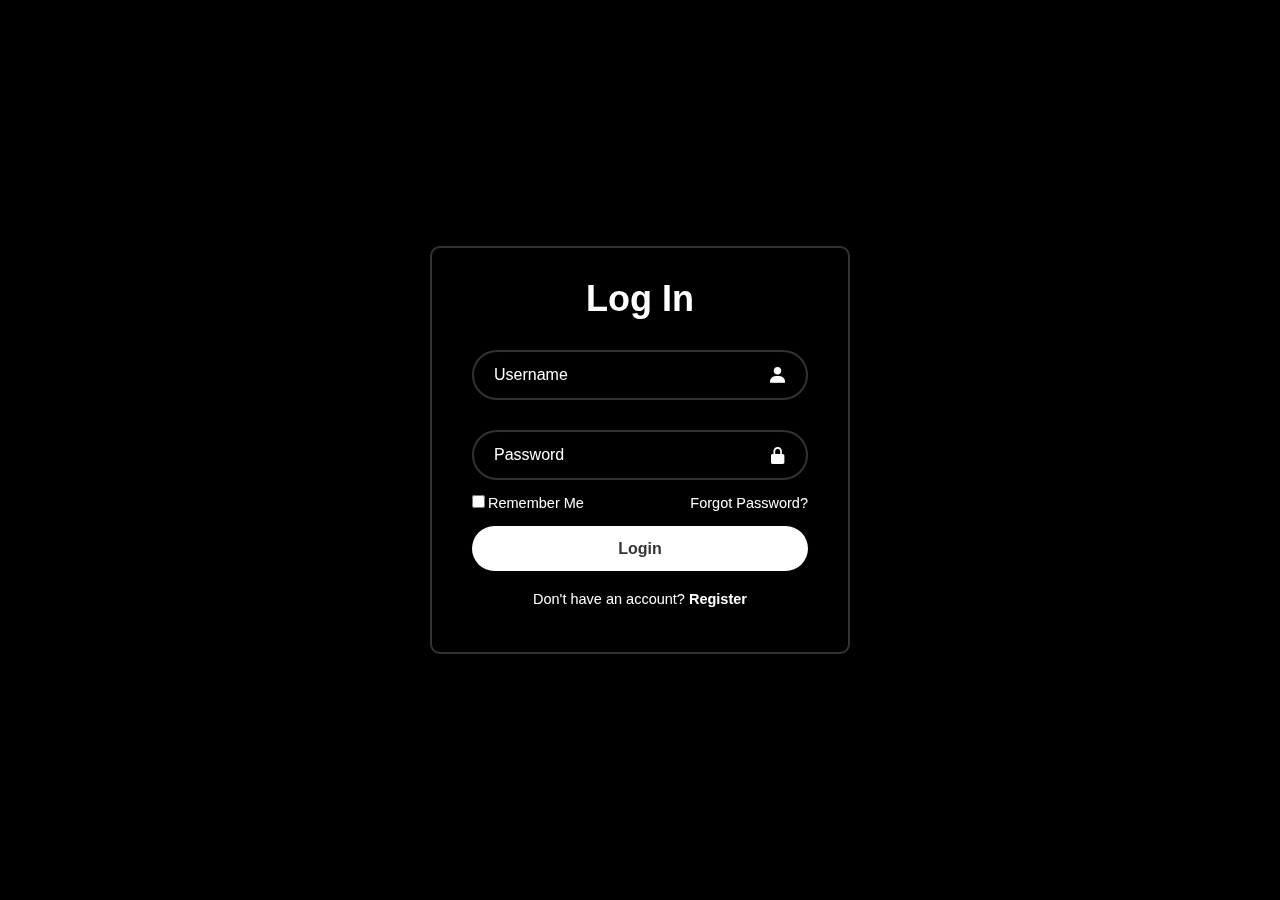
<file: login.html>
<!DOCTYPE html>
<html lang="en">

<head>
    <meta charset="UTF-8" />
    <meta name="viewport" content="width=device-width, initial-scale=1.0" />
    <title>login</title>
    <link rel="stylesheet" href="login.css" />
    <link href="https://unpkg.com/boxicons@2.1.4/css/boxicons.min.css" rel="stylesheet" />
</head>

<body>
    <div class="wrapper">
        <form action="login.php" method="Post">
            <h1>Log In</h1>
            <div class="input-box">
                <input type="text" name="username" placeholder="Username" required />
                <i class="bx bxs-user"></i>
            </div>
            <div class="input-box">
                <input type="password" name="password" placeholder="Password" required />
                <i class="bx bxs-lock-alt"></i>
            </div>
            <div class="remember-forget">
                <label><input type="checkbox" />Remember Me</label>
                <a href="#">Forgot Password?</a>
            </div>
            <button type="submit" class="btn">Login</button>
            <div class="register-link">
                <p>
                    Don't have an account?
                    <a href="#">Register</a>
                </p>
            </div>
        </form>
    </div>
</body>

</html>
</file>
<file: login.css>
* {
    margin: 0;
    padding: 0;
    box-sizing: border-box;
    font-family: "poppins", sans-serif;
}

body {
    display: flex;
    justify-content: center;
    align-items: center;
    min-height: 100vh;
    background: url(images/black.png) no-repeat;
    background-size: cover;
    background-position: center;
}

.wrapper {
    width: 420px;
    background: transparent;
    border: 2px solid rgba(255, 255, 255, 0.2);
    backdrop-filter: blur(20px);
    box-shadow: 0 0 10px rgba(0, 0, 0, 0.2);
    color: #fff;
    border-radius: 10px;
    padding: 30px 40px;
}

.wrapper h1 {
    font-size: 36px;
    text-align: center;
}

.wrapper .input-box {
    position: relative;
    width: 100%;
    height: 50px;
    margin: 30px 0;
}

.input-box input {
    width: 100%;
    height: 100%;
    background: transparent;
    border: none;
    outline: none;
    border: 2px solid rgba(255, 255, 255, 0.2);
    border-radius: 40px;
    font-size: 16px;
    color: #fff;
    padding: 20px 45px 20px 20px;
}

.input-box input::placeholder {
    color: #fff;
}

.input-box i {
    position: absolute;
    right: 20px;
    top: 50%;
    transform: translateY(-50%);
    font-size: 20px;
}

.wrapper .remember-forget {
    display: flex;
    justify-content: space-between;
    font-size: 14.5px;
    margin: -15px 0 15px;
}

.remember-forget label input {
    accent-color: #fff;
    margin-right: 3px;
}

.remember-forget a {
    color: #fff;
    text-decoration: none;
}

.remember-forget a:hover {
    text-decoration: underline;
}

.wrapper .btn {
    width: 100%;
    height: 45px;
    background: #fff;
    border: none;
    outline: none;
    border-radius: 40px;
    box-shadow: 0 0 10ox rgba(0, 0, 0, 0.1);
    cursor: pointer;
    font-size: 16px;
    color: #333;
    font-weight: 600;
}

.wrapper .register-link {
    font-size: 14.5px;
    text-align: center;
    margin: 20px 0 15px;
}

.register-link p a {
    color: #fff;
    text-decoration: none;
    font-weight: 600;
}

.register-link p a:hover {
    text-decoration: underline;
}
</file>
